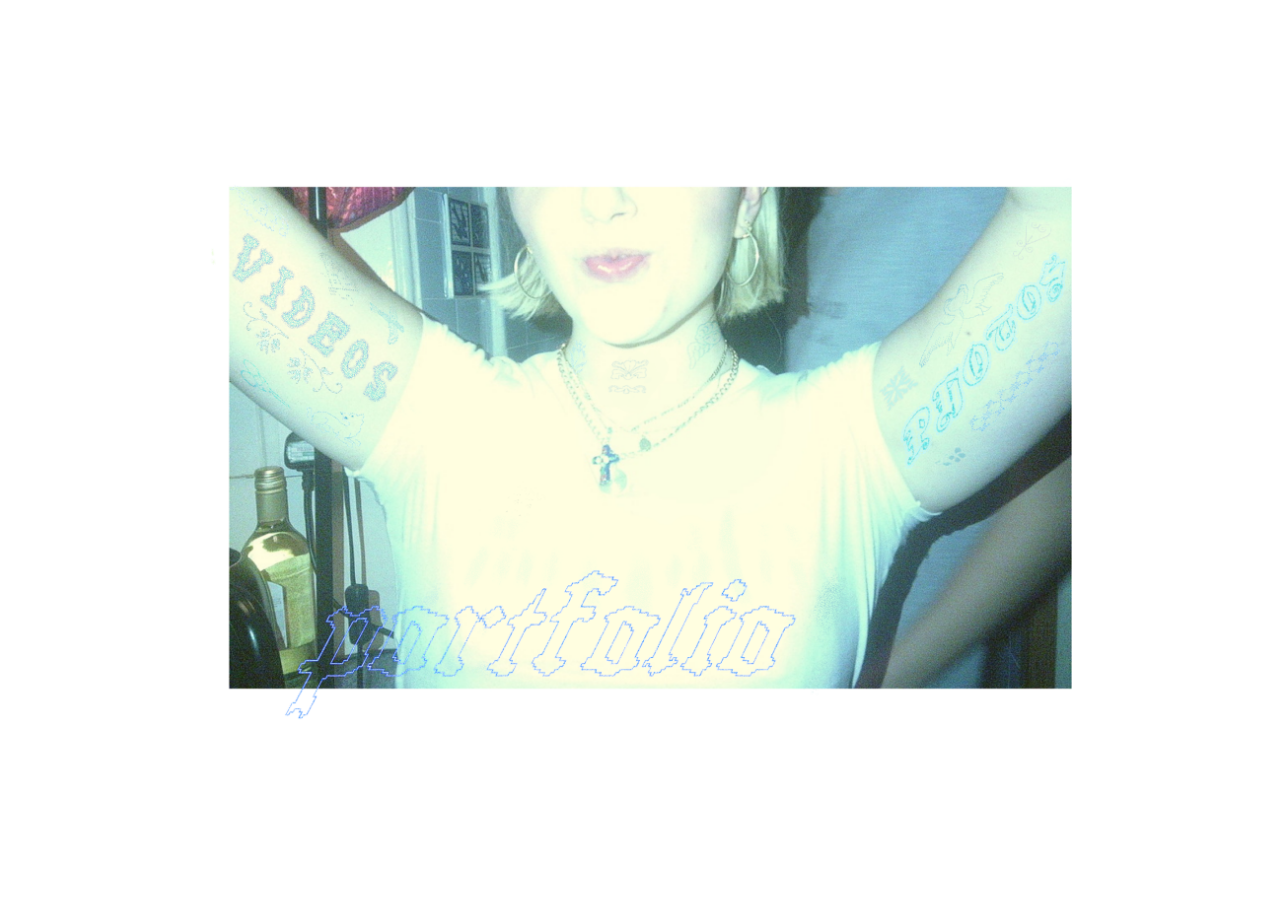
<file: index.html>
<!DOCTYPE html>
<html lang="en">
<head>
  <meta charset="UTF-8">
  <title>Home</title>
  <link rel="stylesheet" href="style.css">
  <link rel="icon" type="image/png" href="icon.png">
</head>
<body>
<body class="home-page">
  
<div class="container">
  <img src="home.png" alt="homepage">

  <a href="videos.html" class="left-link"></a>
  <a href="photos.html" class="right-link"></a>
</div>

</body>
</html>
</file>
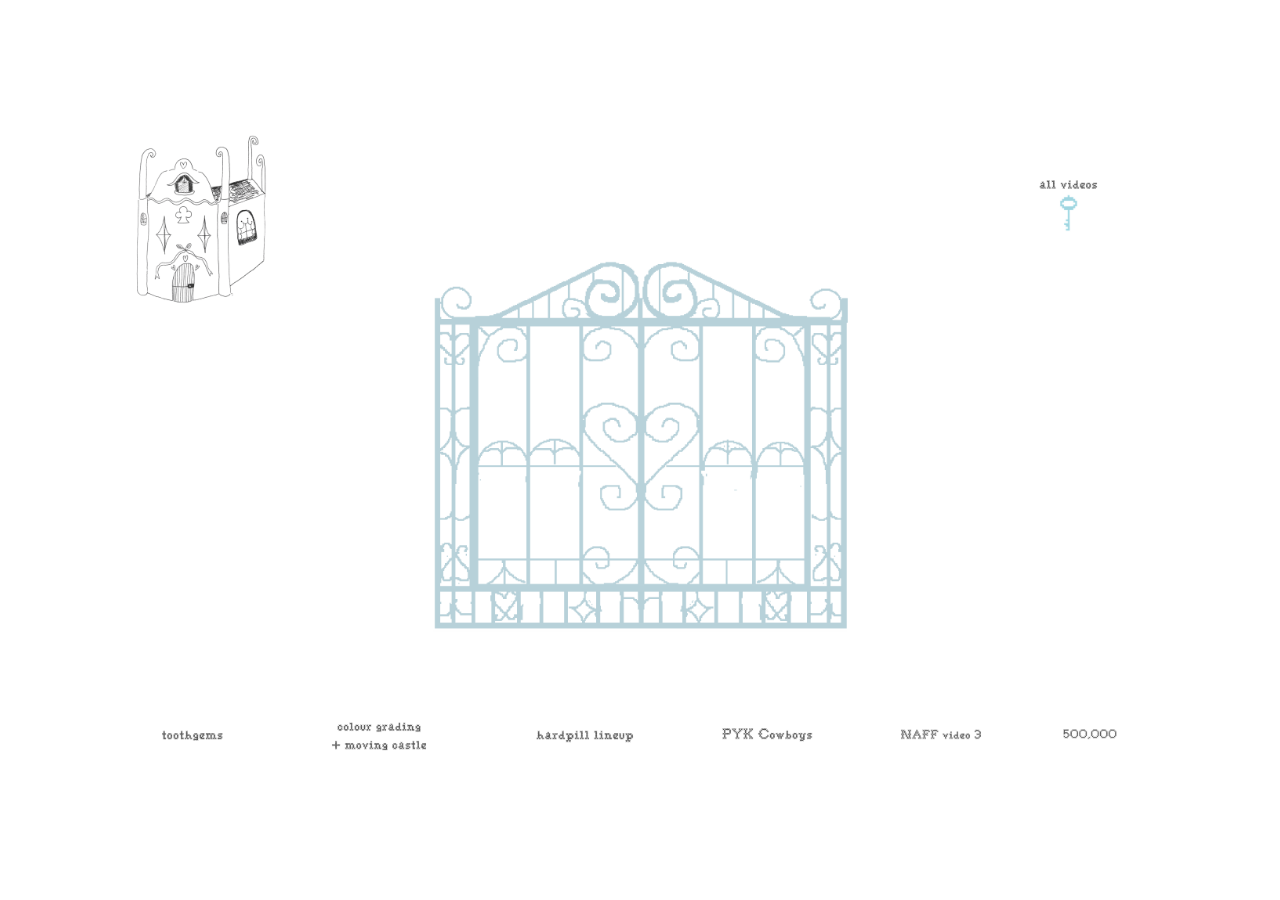
<file: videos.html>
<!DOCTYPE html>
<html lang="en">
<head>
  <meta charset="UTF-8">
  <title>Videos</title>
  <link rel="stylesheet" href="style.css">
  <link rel="icon" type="image/png" href="icon.png">
</head>

<body class="videos-page">

<div class="poster">

  <!-- CLOSED POSTER -->
  <img src="poster-closed.png" id="menuImage" class="poster-img" alt="videos menu">

  <!-- CLICKABLE AREAS -->
  <a href="index.html" class="home-click" aria-label="home"></a>

  <button class="video-key key1" onclick="showMenu()" aria-label="all videos"></button>

<button class="video-key key2" onclick="playVideo('https://player.vimeo.com/video/1189115918')" aria-label="toothgems"></button>

<button class="video-key key3" onclick="playVideo('https://player.vimeo.com/video/1189148215')" aria-label="colour grading and moving castle"></button>

<button class="video-key key4" onclick="playVideo('https://player.vimeo.com/video/1189116122')" aria-label="hardpill lineup"></button>

<button class="video-key key5" onclick="playVideo('https://player.vimeo.com/video/1189115962')" aria-label="PYK Cowboys"></button>

<button class="video-key key6" onclick="playVideo('https://player.vimeo.com/video/1189116097')" aria-label="NAFF video 3"></button>

<button class="video-key key7" onclick="playVideo('https://player.vimeo.com/video/1189147187')" aria-label="500,000"></button>

  <!-- OPEN POSTER + VIDEO -->
  <div class="player" id="player">
    <img src="poster-open.png" class="poster-img" alt="video playing">

    <iframe
      id="videoPlayer"
      src=""
      allow="autoplay; fullscreen; picture-in-picture"
      allowfullscreen>
    </iframe>
  </div>

</div>

<script>
function playVideo(link) {
  document.getElementById("player").style.display = "block";

  const player = document.getElementById("videoPlayer");
  player.src = "";
  player.src = link + "?autoplay=1&muted=1";
}
</script>

</body>
</html>
</file>
<file: style.css>
/* GLOBAL */
html, body {
  margin: 0;
  overflow-x: hidden;
}


img {
  max-width: 100%;
  height: auto;
}

/* HOME PAGE */
.home-page {
  min-height: 100vh;
  display: flex;
  justify-content: center;
  align-items: center;
}

.home-page .container {
  position: relative;
  width: 90%;
  max-width: 1200px;
  margin: 0;
}

.home-page .container img {
  width: 100%;
  display: block;
}

.left-link {
  position: absolute;
  top: 13%;
  left: 16%;
  width: 130px;
  height: 250px;
  rotate: -47deg;
}

.right-link {
  position: absolute;
  top: 14%;
  right: 15%;
  width: 130px;
  height: 300px;
  rotate: 45deg;
}

/* HOME BUTTON */
.home-button {
  position: fixed;
  top: 40px;
  left: 40px;
  z-index: 100;
}

.home-button img {
  width: 200px;
}
/* VIDEO PAGE — POSTER VERSION */

.videos-page {
  margin: 0;
  min-height: 100vh;
  overflow-x: hidden;
  display: flex;
  justify-content: center;
  align-items: center;
}

.poster {
  position: relative;
  width: 90%;
  max-width: 1200px;
}

.poster-img {
  width: 100%;
  height: auto;
  display: block;
}

/* open poster/video sits ON TOP of closed poster */
.player {
  display: none;
  position: absolute;
  top: 0;
  left: 0;
  width: 100%;
  z-index: 10;
}

.player .poster-img {
  width: 100%;
  display: block;
}

/* video inside open gate */
#videoPlayer {
  position: absolute;
  top: 34%;
  left: 35%;
  width: 30%;
  height: 34%;
  border: none;
  z-index: 20;
}

/* clickable areas */
.video-key,
.home-click {
  position: absolute;
  background: transparent;
  border: none;
  cursor: pointer;
  z-index: 30;
}

/* temporary debug — remove later */
/*
.video-key,
.home-click {
  background: rgba(255, 0, 0, 0.3);
  border: 2px solid red;
}
*/
/* HOME */
.home-click {
  top: 7%;
  left: 5%;
  width: 13%;
  height: 23%;
}

/* TOP RIGHT */
.key1 {
  top: 10%;
  right: 10%;
  width: 6%;
  height: 10%;
} /* all videos */

.key2 { bottom: 65px; left: 80px;  width: 100px;  height: 30px; }   /* toothgems */

.key3 { bottom: 60px; left: 270px;  width: 120px;  height: 50px; }   /* colour grading */

.key4 { bottom: 65px; left: 490px;  width: 110px;  height: 30px; }   /* hardpill */

.key5 { bottom: 65px; right: 395px;  width: 135px;  height: 30px }   /* PYK */

.key6 { bottom: 65px; right: 240px;  width: 100px;  height: 30px; }   /* NAFF */

.key7 { bottom: 65px; right: 90px;  width: 70px;  height: 30px; }   /* 500k */

/* PHOTOGRAPHY PAGE */

.photos-page {
  margin: 0;
  min-height: 100vh;
  background: white;
}

.photo-stage {
  position: relative;
  width: 90%;
  max-width: 1200px;
  margin: 5vh auto;
}

.photo-img {
  width: 100%;
  height: auto;
  display: block;
}
/* hides 1A/1B/1C until button 1 is clicked */
.photo-set {
  display: none;
  position: relative;
  z-index: 1;
}

.photo-set .photo-img {
  margin-bottom: 40px;
  pointer-events: none;
}

/* FINAL CLEAN PHOTO NAV */
.photo-buttons {
  position: fixed;
  top: 14%;
  right: 12%;
  width: 220px;   /* small, controlled area */
  height: 40px;
  z-index: 999999;
}

/* each button placed manually */
.photo-btn {
  position: absolute;
  top: 0;
  width: 40px;
  height: 100%;
  background: transparent;
  border: none;            
  cursor: pointer;
}

/* EVEN spacing */
.btn1 { left: -90px; }
.btn2 { left: 0px; }
.btn3 { left: 90px; }
.btn4 { left: 180px; }


.photo-home {
  position: fixed;
  top: 5%;
  left: 5%;
  width: 14%;
  height: 18%;
  z-index: 999999;
  cursor: pointer;
}

.gif-overlay {
  position: absolute;
  top: 32.5%;      /* adjust */
  left: 44.5%;     /* adjust */
  width: 24%;    /* adjust size */
  transform: translate(-50%, -50%);
  display: none;
  z-index: 50;
}
</file>
